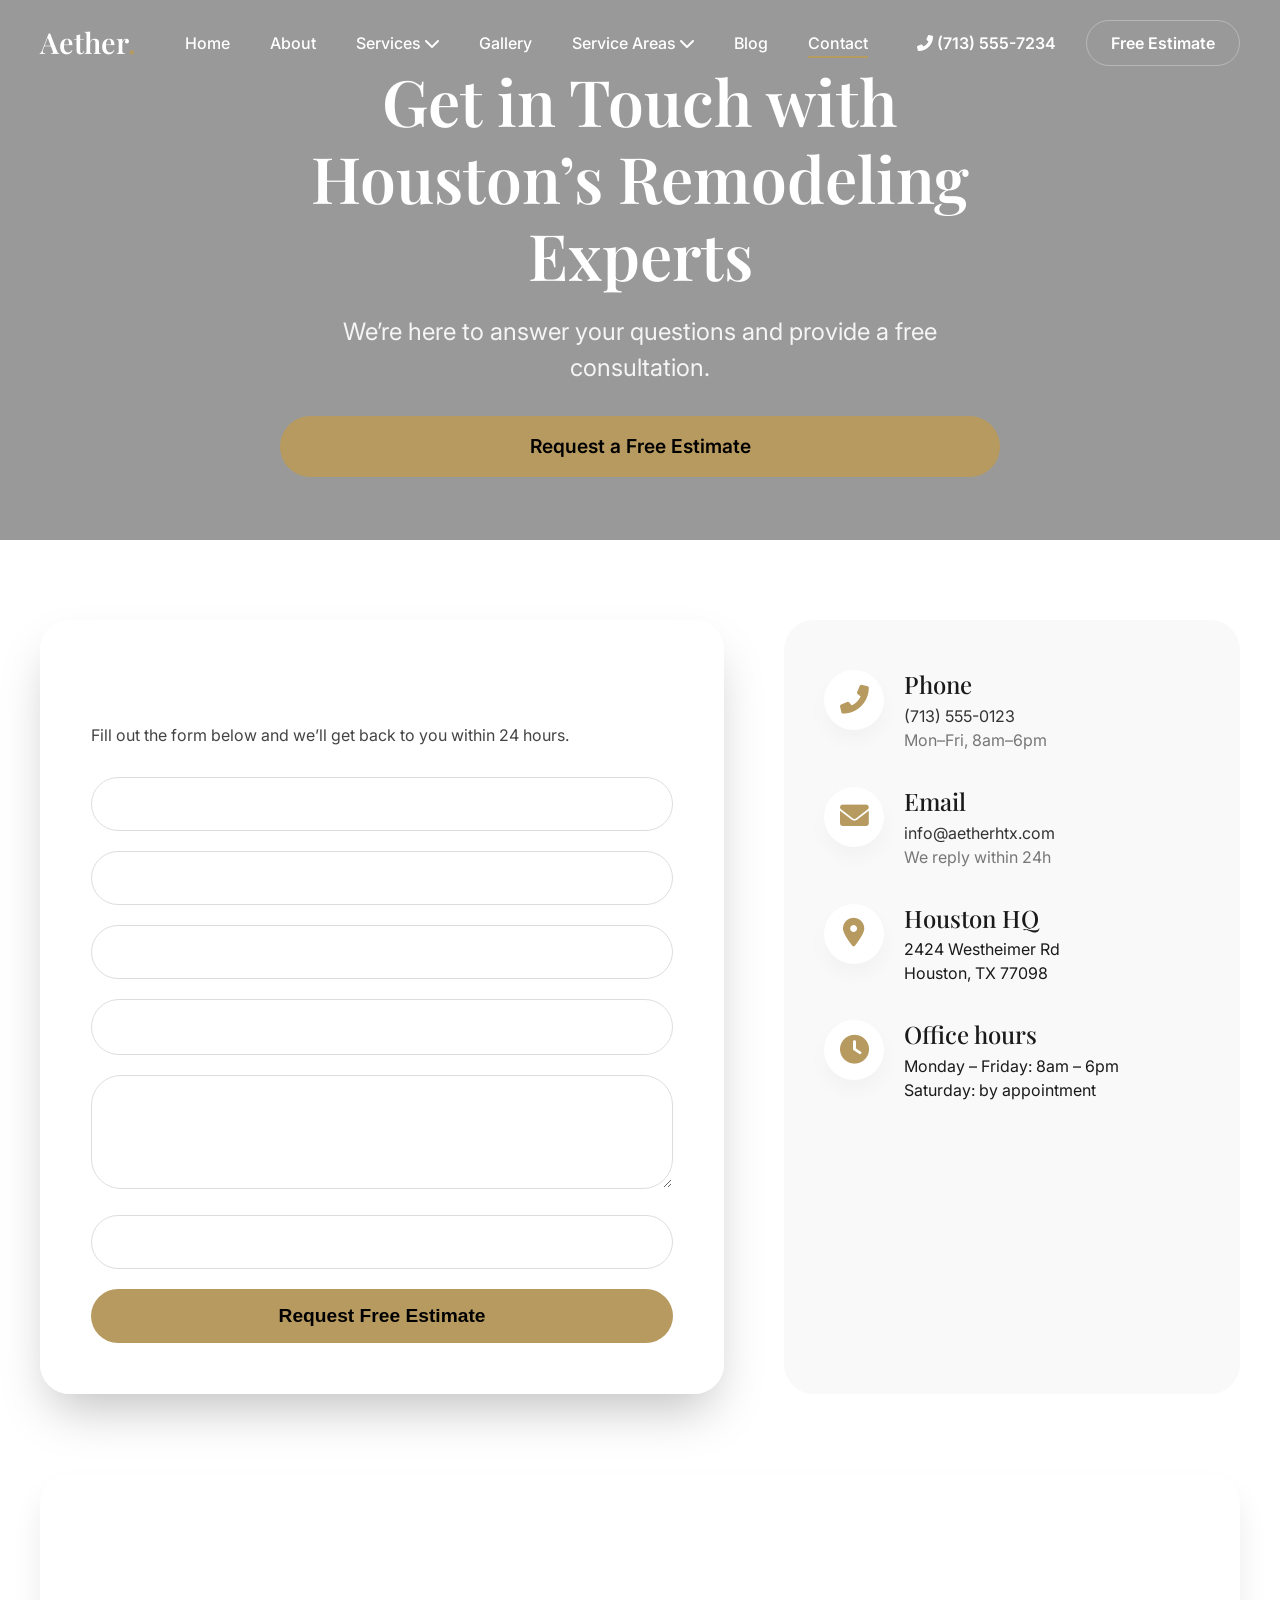
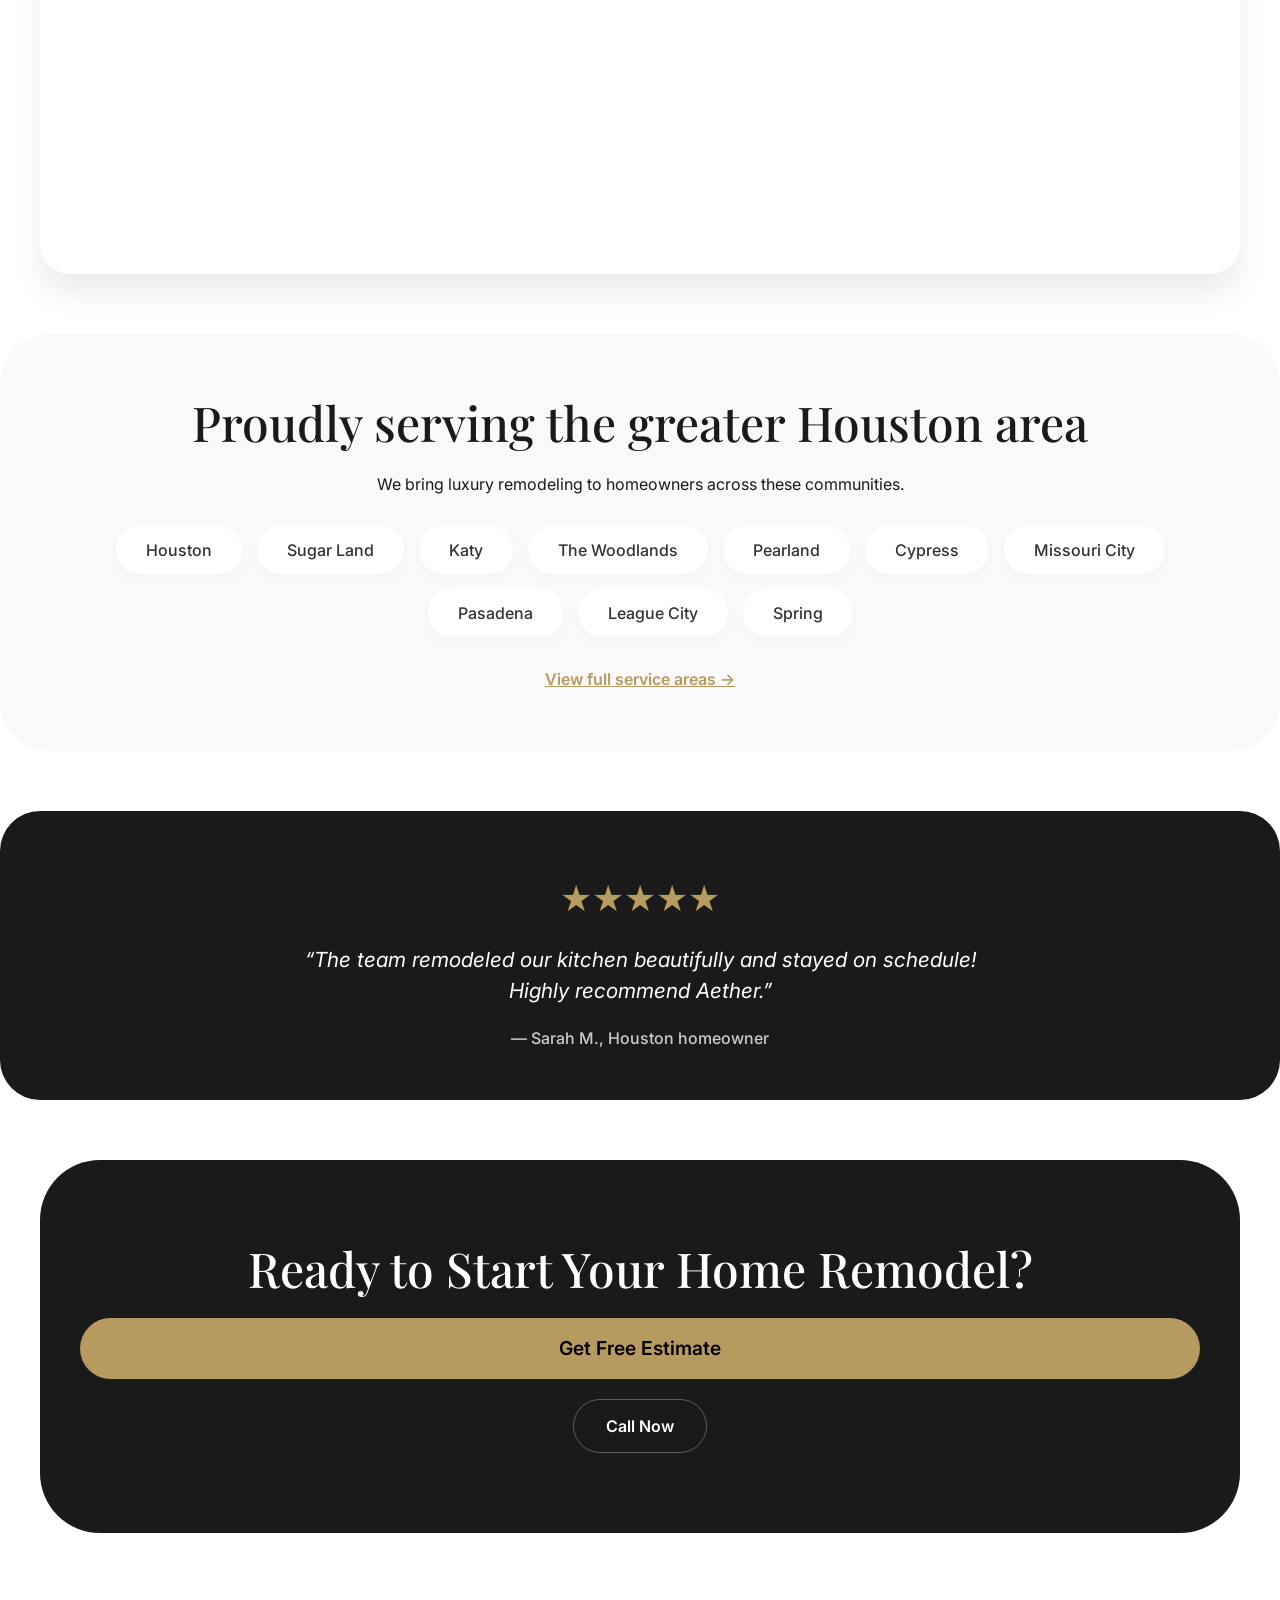
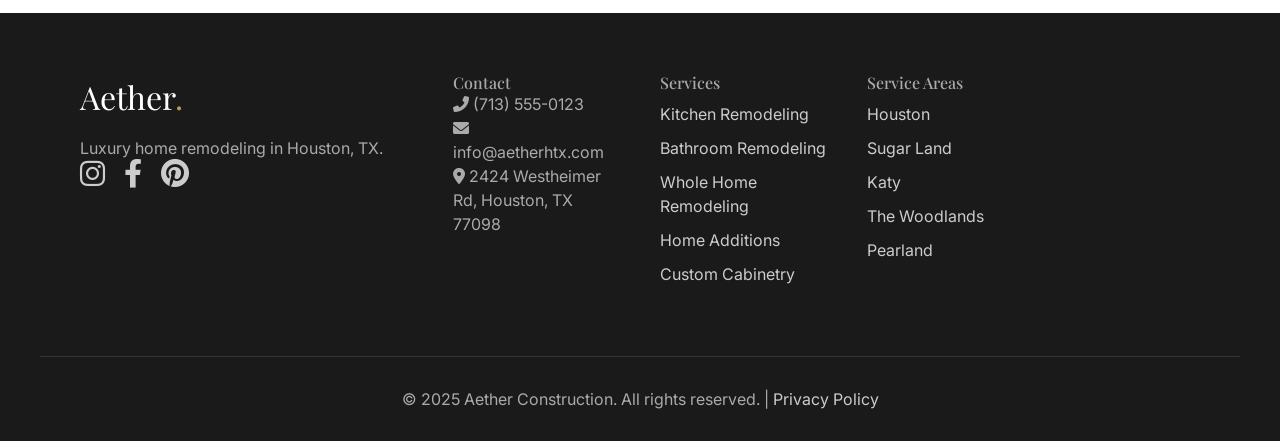
<file: contact.html>
<!DOCTYPE html>
<html lang="en">
<head>
    <meta charset="UTF-8">
    <meta name="viewport" content="width=device-width, initial-scale=1.0">
    <title>Contact Us | Aether Luxury Remodeling Houston</title>
    <!-- Google Fonts & Font Awesome -->
    <link rel="preconnect" href="https://fonts.googleapis.com">
    <link rel="preconnect" href="https://fonts.gstatic.com" crossorigin>
    <link href="https://fonts.googleapis.com/css2?family=Inter:opsz@14..32&family=Playfair+Display:wght@400;500;600;700&display=swap" rel="stylesheet">
    <link rel="stylesheet" href="https://cdnjs.cloudflare.com/ajax/libs/font-awesome/6.0.0-beta3/css/all.min.css">
    <!-- External CSS (shared) -->
    <link rel="stylesheet" href="style.css">
    <style>
        /* Inline styles for contact page – to be merged into style.css later */
        :root {
            --gold: #b79a5f;
            --charcoal: #1a1a1a;
            --light-bg: #f9f9f9;
        }
        * { box-sizing: border-box; margin: 0; padding: 0; }
        body { font-family: 'Inter', sans-serif; color: #1a1a1a; line-height: 1.5; background: #fff; }
        .container { max-width: 1440px; margin: 0 auto; padding: 0 40px; }
        .section-title { font-family: 'Playfair Display', serif; font-size: 3rem; font-weight: 500; margin-bottom: 20px; }
        .section-sub { color: #666; max-width: 700px; margin-bottom: 50px; font-size: 1.2rem; }

        /* Navigation (identical to previous pages) */
        .navbar { position: fixed; top: 0; left: 0; width: 100%; padding: 20px 40px; display: flex; align-items: center; justify-content: space-between; z-index: 1000; transition: 0.3s; color: white; background: transparent; }
        .navbar.scrolled { background: #fff; color: var(--charcoal); box-shadow: 0 4px 20px rgba(0,0,0,0.05); padding: 15px 40px; }
        .navbar.scrolled .nav-links a { color: var(--charcoal); }
        .navbar.scrolled .phone { color: var(--charcoal); }
        .navbar.scrolled .estimate-cta { background: var(--gold); color: #000; border: none; }
        .logo { font-family: 'Playfair Display', serif; font-size: 1.8rem; font-weight: 600; }
        .gold-dot { color: var(--gold); }
        .nav-links { display: flex; gap: 40px; list-style: none; font-weight: 500; }
        .nav-links li { position: relative; }
        .nav-links a { color: white; text-decoration: none; }
        .nav-links li ul.dropdown { display: none; position: absolute; top: 100%; left: 0; background: #fff; box-shadow: 0 10px 20px rgba(0,0,0,0.1); padding: 10px 0; min-width: 200px; z-index: 1000; border-radius: 8px; }
        .nav-links li:hover ul.dropdown { display: block; }
        .nav-links li ul.dropdown li { padding: 8px 20px; }
        .nav-links li ul.dropdown li a { color: #333; white-space: nowrap; }
        .navbar.scrolled .nav-links li ul.dropdown li a { color: #333; }
        .nav-right { display: flex; align-items: center; gap: 30px; }
        .phone { font-weight: 600; color: white; }
        .estimate-cta { background: transparent; border: 1px solid rgba(255,255,255,0.3); padding: 10px 24px; border-radius: 40px; font-weight: 600; color: white; text-decoration: none; transition: 0.3s; }
        .estimate-cta:hover { background: var(--gold); color: #000; border-color: var(--gold); }
        .hamburger { display: none; font-size: 1.8rem; cursor: pointer; color: white; }
        @media (max-width: 1024px) { .nav-links { gap: 20px; } .nav-right { gap: 15px; } }
        @media (max-width: 768px) { .navbar { padding: 15px 24px; } .nav-links, .nav-right .phone { display: none; } .hamburger { display: block; } }

        /* Hero */
        .contact-hero { position: relative; height: 60vh; min-height: 500px; background: url('https://images.unsplash.com/photo-1600585154340-be6161a56a0c?w=1400') center/cover; display: flex; align-items: center; color: white; text-align: center; }
        .contact-hero .hero-overlay { position: absolute; top: 0; left: 0; width: 100%; height: 100%; background: rgba(0,0,0,0.4); }
        .hero-content { position: relative; z-index: 2; max-width: 800px; margin: 0 auto; }
        .hero-content h1 { font-size: 4rem; font-weight: 600; margin-bottom: 20px; }
        .hero-content p { font-size: 1.5rem; margin-bottom: 30px; opacity: 0.9; }

        /* Contact form & info side by side */
        .contact-grid { display: grid; grid-template-columns: 1.5fr 1fr; gap: 60px; margin: 80px 0; }
        .contact-form { background: rgba(255,255,255,0.9); backdrop-filter: blur(10px); -webkit-backdrop-filter: blur(10px); border-radius: 30px; padding: 50px; box-shadow: 0 25px 50px -12px rgba(0,0,0,0.25); border: 1px solid rgba(255,255,255,0.3); }
        .contact-form h2 { font-size: 2.2rem; margin-bottom: 10px; font-family: 'Playfair Display', serif; }
        .contact-form p { color: #444; margin-bottom: 30px; }
        .form-group { margin-bottom: 20px; }
        .contact-form input, .contact-form select, .contact-form textarea { width: 100%; padding: 16px 20px; border: 1px solid #ddd; border-radius: 40px; font-family: 'Inter', sans-serif; font-size: 1rem; outline: none; transition: 0.3s; background: rgba(255,255,255,0.8); }
        .contact-form input:focus, .contact-form select:focus, .contact-form textarea:focus { border-color: var(--gold); box-shadow: 0 0 0 3px rgba(183,154,95,0.2); }
        .contact-form textarea { border-radius: 30px; resize: vertical; }
        .btn-primary { background: var(--gold); color: #000; padding: 16px 32px; border-radius: 40px; font-weight: 600; border: none; cursor: pointer; width: 100%; font-size: 1.2rem; transition: 0.3s; }
        .btn-primary:hover { background: #a68950; transform: translateY(-2px); box-shadow: 0 10px 20px rgba(0,0,0,0.1); }

        /* Contact info cards */
        .contact-info { background: var(--light-bg); border-radius: 30px; padding: 50px 40px; }
        .info-item { display: flex; align-items: flex-start; gap: 20px; margin-bottom: 35px; }
        .info-icon { width: 60px; height: 60px; background: white; border-radius: 50%; display: flex; align-items: center; justify-content: center; font-size: 1.8rem; color: var(--gold); box-shadow: 0 10px 20px rgba(0,0,0,0.03); }
        .info-text h4 { font-size: 1.5rem; margin-bottom: 5px; }
        .info-text a { color: #333; text-decoration: none; transition: 0.2s; }
        .info-text a:hover { color: var(--gold); }

        /* Map section */
        .map-section { margin: 60px 0; }
        .map-container { border-radius: 30px; overflow: hidden; box-shadow: 0 20px 30px rgba(0,0,0,0.08); }
        .map-container iframe { width: 100%; height: 400px; border: 0; display: block; }

        /* Service area reminder */
        .service-reminder { background: var(--light-bg); border-radius: 50px; padding: 60px; text-align: center; margin: 60px 0; }
        .city-tags { display: flex; flex-wrap: wrap; gap: 15px; justify-content: center; margin-top: 30px; }
        .city-tags a { background: white; padding: 12px 30px; border-radius: 40px; text-decoration: none; color: #333; font-weight: 500; transition: 0.2s; box-shadow: 0 5px 10px rgba(0,0,0,0.02); }
        .city-tags a:hover { background: var(--gold); color: #000; transform: translateY(-2px); }

        /* Testimonials */
        .testimonial-mini { background: var(--charcoal); color: white; border-radius: 40px; padding: 50px; margin: 60px 0; text-align: center; }
        .testimonial-mini .stars { color: var(--gold); font-size: 2rem; margin-bottom: 20px; }
        .testimonial-mini p { font-size: 1.3rem; max-width: 700px; margin: 0 auto 20px; font-style: italic; }
        .client-name { color: #ccc; font-weight: 500; }

        /* Final CTA */
        .final-cta { background: var(--charcoal); color: white; text-align: center; border-radius: 60px; margin: 60px 40px; padding: 80px 40px; }
        .btn-secondary { background: transparent; color: #fff; padding: 14px 32px; border-radius: 40px; font-weight: 600; text-decoration: none; display: inline-block; margin: 0 10px; border: 1px solid rgba(255,255,255,0.3); transition: 0.3s; }
        .btn-secondary:hover { background: rgba(255,255,255,0.1); border-color: #fff; }

        /* Footer */
        .footer { background: var(--charcoal); color: #aaa; padding: 60px 40px 30px; margin-top: 80px; }
        .footer-grid { display: grid; grid-template-columns: 2fr 1fr 1fr 2fr; gap: 40px; }
        .footer-logo { font-family: 'Playfair Display', serif; font-size: 2rem; color: white; margin-bottom: 15px; }
        .footer a { color: #ccc; text-decoration: none; transition: 0.2s; }
        .footer a:hover { color: var(--gold); }
        .footer-col ul { list-style: none; }
        .footer-col li { margin: 10px 0; }
        .social-links i { font-size: 1.8rem; margin-right: 15px; }
        .footer-bottom { text-align: center; margin-top: 60px; border-top: 1px solid #333; padding-top: 30px; }

        /* Responsive */
        @media (max-width: 1024px) {
            .contact-grid { grid-template-columns: 1fr; }
        }
        @media (max-width: 768px) {
            .hero-content h1 { font-size: 2.8rem; }
            .contact-form { padding: 30px; }
            .final-cta { margin: 20px; padding: 50px 20px; }
            .footer-grid { grid-template-columns: 1fr; }
        }
    </style>
</head>
<body>
    <!-- NAVIGATION with dropdowns (identical to other pages) -->
    <nav class="navbar" id="navbar">
        <div class="logo">Aether<span class="gold-dot">.</span></div>
        <ul class="nav-links">
            <li><a href="index.html">Home</a></li>
            <li><a href="about.html">About</a></li>
            <li>
                <a href="#">Services <i class="fas fa-chevron-down"></i></a>
                <ul class="dropdown">
                    <li><a href="#">Kitchen Remodeling</a></li>
                    <li><a href="#">Bathroom Remodeling</a></li>
                    <li><a href="#">Whole Home Renovation</a></li>
                    <li><a href="#">Home Additions</a></li>
                    <li><a href="#">Interior Renovations</a></li>
                    <li><a href="#">Exterior Renovations</a></li>
                    <li><a href="#">Custom Cabinetry</a></li>
                </ul>
            </li>
            <li><a href="gallery.html">Gallery</a></li>
            <li>
                <a href="#">Service Areas <i class="fas fa-chevron-down"></i></a>
                <ul class="dropdown">
                    <li><a href="#">Houston</a></li>
                    <li><a href="#">Sugar Land</a></li>
                    <li><a href="#">Katy</a></li>
                    <li><a href="#">The Woodlands</a></li>
                    <li><a href="#">Pearland</a></li>
                    <li><a href="#">Cypress</a></li>
                    <li><a href="#">Missouri City</a></li>
                    <li><a href="#">Pasadena</a></li>
                    <li><a href="#">League City</a></li>
                    <li><a href="#">Spring</a></li>
                </ul>
            </li>
            <li><a href="blog.html">Blog</a></li>
            <li><a href="contact.html" class="active">Contact</a></li>
        </ul>
        <div class="nav-right">
            <span class="phone"><i class="fas fa-phone-alt"></i> (713) 555-7234</span>
            <a href="#" class="estimate-cta">Free Estimate</a>
        </div>
        <div class="hamburger"><i class="fas fa-bars"></i></div>
    </nav>

    <!-- 1. HERO SECTION -->
    <section class="contact-hero">
        <div class="hero-overlay"></div>
        <div class="hero-content container">
            <h1>Get in Touch with Houston’s Remodeling Experts</h1>
            <p>We’re here to answer your questions and provide a free consultation.</p>
            <a href="#" class="btn-primary">Request a Free Estimate</a>
        </div>
    </section>

    <!-- 2 & 3. CONTACT FORM + INFO SIDE BY SIDE -->
    <div class="container">
        <div class="contact-grid">
            <!-- Premium form -->
            <div class="contact-form">
                <h2>Request a quote</h2>
                <p>Fill out the form below and we’ll get back to you within 24 hours.</p>
                <form>
                    <div class="form-group">
                        <input type="text" placeholder="Full name *" required>
                    </div>
                    <div class="form-group">
                        <input type="email" placeholder="Email address *" required>
                    </div>
                    <div class="form-group">
                        <input type="tel" placeholder="Phone number *" required>
                    </div>
                    <div class="form-group">
                        <select required>
                            <option value="" disabled selected>Service needed</option>
                            <option>Kitchen Remodeling</option>
                            <option>Bathroom Remodeling</option>
                            <option>Whole Home Renovation</option>
                            <option>Home Addition</option>
                            <option>Interior Renovation</option>
                            <option>Exterior Renovation</option>
                            <option>Custom Cabinetry</option>
                        </select>
                    </div>
                    <div class="form-group">
                        <textarea rows="4" placeholder="Tell us about your project..."></textarea>
                    </div>
                    <div class="form-group">
                        <input type="text" placeholder="Preferred contact time (optional)">
                    </div>
                    <button type="submit" class="btn-primary">Request Free Estimate</button>
                </form>
            </div>

            <!-- Contact information cards -->
            <div class="contact-info">
                <div class="info-item">
                    <div class="info-icon"><i class="fas fa-phone-alt"></i></div>
                    <div class="info-text">
                        <h4>Phone</h4>
                        <p><a href="tel:+17135550123">(713) 555-0123</a></p>
                        <p style="color:#777;">Mon–Fri, 8am–6pm</p>
                    </div>
                </div>
                <div class="info-item">
                    <div class="info-icon"><i class="fas fa-envelope"></i></div>
                    <div class="info-text">
                        <h4>Email</h4>
                        <p><a href="mailto:info@aetherhtx.com">info@aetherhtx.com</a></p>
                        <p style="color:#777;">We reply within 24h</p>
                    </div>
                </div>
                <div class="info-item">
                    <div class="info-icon"><i class="fas fa-map-marker-alt"></i></div>
                    <div class="info-text">
                        <h4>Houston HQ</h4>
                        <p>2424 Westheimer Rd<br>Houston, TX 77098</p>
                    </div>
                </div>
                <div class="info-item">
                    <div class="info-icon"><i class="fas fa-clock"></i></div>
                    <div class="info-text">
                        <h4>Office hours</h4>
                        <p>Monday – Friday: 8am – 6pm<br>Saturday: by appointment</p>
                    </div>
                </div>
            </div>
        </div>
    </div>

    <!-- 4. MAP SECTION -->
    <section class="map-section container">
        <div class="map-container">
            <!-- Google Maps placeholder (static image, but you can replace with iframe) -->
            <iframe src="https://www.google.com/maps/embed?pb=!1m18!1m12!1m3!1d3464.52823456789!2d-95.397123456789!3d29.736123456789!2m3!1f0!2f0!3f0!3m2!1i1024!2i768!4f13.1!3m3!1m2!1s0x0%3A0x0!2zMjnCsDQ0JzEwLjAiTiA5NcKwMjMnNTAuMCJX!5e0!3m2!1sen!2sus!4v1234567890" allowfullscreen="" loading="lazy"></iframe>
        </div>
    </section>

    <!-- 5. SERVICE AREA REMINDER -->
    <section class="service-reminder container">
        <h2 class="section-title">Proudly serving the greater Houston area</h2>
        <p>We bring luxury remodeling to homeowners across these communities.</p>
        <div class="city-tags">
            <a href="#">Houston</a>
            <a href="#">Sugar Land</a>
            <a href="#">Katy</a>
            <a href="#">The Woodlands</a>
            <a href="#">Pearland</a>
            <a href="#">Cypress</a>
            <a href="#">Missouri City</a>
            <a href="#">Pasadena</a>
            <a href="#">League City</a>
            <a href="#">Spring</a>
        </div>
        <p style="margin-top: 30px;"><a href="#" style="color: var(--gold); font-weight: 600;">View full service areas →</a></p>
    </section>

    <!-- 6. TESTIMONIAL / SOCIAL PROOF -->
    <section class="testimonial-mini container">
        <div class="stars">★★★★★</div>
        <p>“The team remodeled our kitchen beautifully and stayed on schedule! Highly recommend Aether.”</p>
        <div class="client-name">— Sarah M., Houston homeowner</div>
    </section>

    <!-- 7. CALL-TO-ACTION SECTION -->
    <section class="final-cta">
        <div class="cta-content">
            <h2 style="font-size: 3rem; margin-bottom: 20px;">Ready to Start Your Home Remodel?</h2>
            <div class="cta-buttons">
                <a href="#" class="btn-primary">Get Free Estimate</a>
                <a href="#" class="btn-secondary">Call Now</a>
            </div>
        </div>
    </section>

    <!-- 8. FOOTER (identical to all pages) -->
    <footer class="footer">
        <div class="footer-grid container">
            <div class="footer-col">
                <div class="footer-logo">Aether<span class="gold-dot">.</span></div>
                <p>Luxury home remodeling in Houston, TX.</p>
                <div class="social-links">
                    <a href="#"><i class="fab fa-instagram"></i></a>
                    <a href="#"><i class="fab fa-facebook-f"></i></a>
                    <a href="#"><i class="fab fa-pinterest"></i></a>
                </div>
            </div>
            <div class="footer-col">
                <h4>Contact</h4>
                <p><i class="fas fa-phone-alt"></i> (713) 555-0123</p>
                <p><i class="fas fa-envelope"></i> info@aetherhtx.com</p>
                <p><i class="fas fa-map-marker-alt"></i> 2424 Westheimer Rd, Houston, TX 77098</p>
            </div>
            <div class="footer-col">
                <h4>Services</h4>
                <ul>
                    <li><a href="#">Kitchen Remodeling</a></li>
                    <li><a href="#">Bathroom Remodeling</a></li>
                    <li><a href="#">Whole Home Remodeling</a></li>
                    <li><a href="#">Home Additions</a></li>
                    <li><a href="#">Custom Cabinetry</a></li>
                </ul>
            </div>
            <div class="footer-col">
                <h4>Service Areas</h4>
                <ul>
                    <li><a href="#">Houston</a></li>
                    <li><a href="#">Sugar Land</a></li>
                    <li><a href="#">Katy</a></li>
                    <li><a href="#">The Woodlands</a></li>
                    <li><a href="#">Pearland</a></li>
                </ul>
            </div>
        </div>
        <div class="footer-bottom container">
            <p>&copy; 2025 Aether Construction. All rights reserved. | <a href="#">Privacy Policy</a></p>
        </div>
    </footer>

    <!-- JavaScript for navbar scroll -->
    <script>
        window.addEventListener('scroll', function() {
            const nav = document.getElementById('navbar');
            if (window.scrollY > 50) nav.classList.add('scrolled');
            else nav.classList.remove('scrolled');
        });
    </script>
</body>
</html>
</file>
<file: style.css>
/* ===== style.css – Aether Luxury Remodeling ===== */
/* === GLOBAL VARIABLES & RESETS === */
:root {
    --gold: #b79a5f;
    --copper: #b87333;
    --charcoal: #1a1a1a;
    --light-bg: #f9f9f9;
    --white: #ffffff;
    --glass-bg: rgba(255, 255, 255, 0.15);
    --glass-border: rgba(255, 255, 255, 0.2);
    --font-serif: 'Playfair Display', serif;
    --font-sans: 'Inter', sans-serif;
    --transition: 0.3s ease;
    --shadow-sm: 0 5px 20px rgba(0,0,0,0.02);
    --shadow-md: 0 10px 30px rgba(0,0,0,0.05);
    --shadow-lg: 0 20px 40px rgba(0,0,0,0.08);
    --border-radius-card: 24px;
    --border-radius-btn: 40px;
}

* {
    margin: 0;
    padding: 0;
    box-sizing: border-box;
}

body {
    font-family: var(--font-sans);
    color: var(--charcoal);
    line-height: 1.5;
    background-color: var(--white);
    overflow-x: hidden;
}

.container {
    max-width: 1440px;
    margin: 0 auto;
    padding: 0 40px;
}

/* === TYPOGRAPHY === */
h1, h2, h3, h4, h5, h6 {
    font-family: var(--font-serif);
    font-weight: 500;
    line-height: 1.2;
}

.section-title {
    font-size: 3rem;
    margin-bottom: 20px;
}

.section-sub {
    color: #666;
    max-width: 700px;
    margin-bottom: 50px;
    font-size: 1.2rem;
}

/* === NAVIGATION === */
.navbar {
    position: fixed;
    top: 0;
    left: 0;
    width: 100%;
    padding: 20px 40px;
    display: flex;
    align-items: center;
    justify-content: space-between;
    z-index: 1000;
    transition: background var(--transition), padding var(--transition), box-shadow var(--transition);
    color: var(--white);
    background: transparent;
}

.navbar.scrolled {
    background: var(--white);
    color: var(--charcoal);
    box-shadow: 0 4px 20px rgba(0,0,0,0.05);
    padding: 15px 40px;
}

.navbar.scrolled .nav-links a {
    color: var(--charcoal);
}

.navbar.scrolled .phone {
    color: var(--charcoal);
}

.navbar.scrolled .estimate-cta {
    background: var(--gold);
    color: #000;
    border: none;
}

.logo {
    font-family: var(--font-serif);
    font-size: 1.8rem;
    font-weight: 600;
}

.gold-dot {
    color: var(--gold);
}

.nav-links {
    display: flex;
    gap: 40px;
    list-style: none;
    font-weight: 500;
}

.nav-links li {
    position: relative;
}

.nav-links a {
    color: inherit;
    text-decoration: none;
    transition: color var(--transition);
    position: relative;
}

.nav-links a:after {
    content: '';
    position: absolute;
    bottom: -5px;
    left: 0;
    width: 0;
    height: 2px;
    background: var(--gold);
    transition: width var(--transition);
}

.nav-links a:hover:after,
.nav-links a.active:after {
    width: 100%;
}

/* Dropdown */
.nav-links li ul.dropdown {
    display: none;
    position: absolute;
    top: 100%;
    left: 0;
    background: var(--white);
    box-shadow: 0 10px 20px rgba(0,0,0,0.1);
    padding: 10px 0;
    min-width: 200px;
    z-index: 1000;
    border-radius: 8px;
}

.nav-links li:hover ul.dropdown {
    display: block;
}

.nav-links li ul.dropdown li {
    padding: 8px 20px;
}

.nav-links li ul.dropdown li a {
    color: #333;
    white-space: nowrap;
}

.nav-links li ul.dropdown li a:after {
    display: none;
}

.nav-right {
    display: flex;
    align-items: center;
    gap: 30px;
}

.phone {
    font-weight: 600;
    color: inherit;
}

.estimate-cta {
    background: transparent;
    border: 1px solid rgba(255,255,255,0.3);
    padding: 10px 24px;
    border-radius: var(--border-radius-btn);
    font-weight: 600;
    color: inherit;
    text-decoration: none;
    transition: var(--transition);
}

.estimate-cta:hover {
    background: var(--gold);
    color: #000;
    border-color: var(--gold);
}

.hamburger {
    display: none;
    font-size: 1.8rem;
    cursor: pointer;
    color: inherit;
}

/* === BUTTONS === */
.btn-primary {
    display: inline-block;
    background-color: var(--gold);
    color: #000;
    font-weight: 600;
    padding: 14px 32px;
    border-radius: var(--border-radius-btn);
    text-decoration: none;
    transition: var(--transition);
    border: 1px solid transparent;
    cursor: pointer;
    border: none;
}

.btn-primary:hover {
    background-color: #a68950;
    transform: translateY(-2px);
    box-shadow: 0 10px 25px rgba(0,0,0,0.1);
}

.btn-secondary {
    display: inline-block;
    background-color: transparent;
    color: var(--white);
    font-weight: 600;
    padding: 14px 32px;
    border-radius: var(--border-radius-btn);
    border: 1px solid rgba(255,255,255,0.3);
    backdrop-filter: blur(5px);
    text-decoration: none;
    transition: var(--transition);
}

.btn-secondary:hover {
    background-color: rgba(255,255,255,0.1);
    border-color: var(--white);
}

/* === HERO SECTIONS (common) === */
.hero-overlay {
    position: absolute;
    top: 0;
    left: 0;
    width: 100%;
    height: 100%;
    background: linear-gradient(90deg, rgba(0,0,0,0.6) 0%, rgba(0,0,0,0.3) 70%);
    z-index: -1;
}

.hero-content {
    position: relative;
    z-index: 2;
    max-width: 800px;
    margin: 0 auto;
    text-align: center;
}

/* === CARDS (service, project, blog, city) === */
.service-card,
.project-card,
.blog-card,
.city-card,
.testimonial-card {
    background: var(--white);
    border-radius: var(--border-radius-card);
    padding: 30px;
    box-shadow: var(--shadow-sm);
    transition: var(--transition);
    border: 1px solid #eee;
}

.service-card:hover,
.project-card:hover,
.blog-card:hover,
.city-card:hover {
    transform: translateY(-6px);
    box-shadow: var(--shadow-md);
    border-color: var(--gold);
}

.service-card i,
.city-card i {
    font-size: 2.5rem;
    color: var(--gold);
    margin-bottom: 20px;
}

.service-card h3,
.project-card h3,
.blog-card h3,
.city-card h3 {
    font-size: 1.8rem;
    margin-bottom: 15px;
}

.card-link {
    color: var(--gold);
    font-weight: 600;
    text-decoration: none;
    display: inline-block;
    margin-top: 15px;
    transition: var(--transition);
}

.card-link:hover {
    color: #8a6e45;
}

/* === GRIDS === */
.services-grid,
.projects-grid,
.testimonials-grid,
.blog-grid,
.city-grid,
.team-grid,
.benefits-grid,
.values-grid {
    display: grid;
    grid-template-columns: repeat(auto-fit, minmax(280px, 1fr));
    gap: 30px;
    margin-top: 40px;
}

/* === FORMS === */
.quote-form,
.contact-form {
    background: var(--glass-bg);
    backdrop-filter: blur(15px);
    -webkit-backdrop-filter: blur(15px);
    border: 1px solid var(--glass-border);
    border-radius: 30px;
    padding: 35px 30px;
    box-shadow: 0 25px 50px -12px rgba(0,0,0,0.4);
}

.quote-form h3,
.contact-form h2 {
    font-size: 1.8rem;
    color: var(--white);
    margin-bottom: 10px;
}

.quote-form p,
.contact-form p {
    color: rgba(255,255,255,0.8);
    margin-bottom: 25px;
}

.form-group {
    margin-bottom: 18px;
}

.quote-form input,
.quote-form select,
.quote-form textarea,
.contact-form input,
.contact-form select,
.contact-form textarea {
    width: 100%;
    padding: 14px 18px;
    background: rgba(255,255,255,0.1);
    border: 1px solid rgba(255,255,255,0.2);
    border-radius: 40px;
    font-family: var(--font-sans);
    color: var(--white);
    font-size: 1rem;
    outline: none;
    transition: var(--transition);
}

.quote-form input:focus,
.quote-form select:focus,
.quote-form textarea:focus,
.contact-form input:focus,
.contact-form select:focus,
.contact-form textarea:focus {
    border-color: var(--gold);
    background: rgba(255,255,255,0.15);
}

.quote-form input::placeholder,
.quote-form textarea::placeholder,
.contact-form input::placeholder,
.contact-form textarea::placeholder {
    color: rgba(255,255,255,0.7);
}

.quote-form select option,
.contact-form select option {
    background: #333;
    color: var(--white);
}

/* === BEFORE/AFTER SLIDER === */
.comparison-slider {
    background: var(--light-bg);
    border-radius: 40px;
    padding: 50px;
    margin: 40px 0;
}

.slider-container {
    position: relative;
    width: 100%;
    max-width: 900px;
    margin: 0 auto;
    border-radius: 30px;
    overflow: hidden;
    box-shadow: var(--shadow-lg);
}

.img-comp {
    position: relative;
    width: 100%;
    padding-bottom: 66%; /* adjust as needed */
}

.img-comp-img {
    position: absolute;
    top: 0;
    left: 0;
    width: 100%;
    height: 100%;
    overflow: hidden;
}

.img-comp-img img {
    width: 100%;
    height: 100%;
    object-fit: cover;
    display: block;
}

.img-comp-slider {
    position: absolute;
    top: 50%;
    left: 50%;
    transform: translate(-50%, -50%);
    width: 50px;
    height: 50px;
    background: var(--gold);
    border-radius: 50%;
    cursor: ew-resize;
    z-index: 10;
    border: 3px solid var(--white);
    box-shadow: 0 0 10px black;
}

/* === LIGHTBOX === */
.lightbox {
    display: none;
    position: fixed;
    top: 0;
    left: 0;
    width: 100%;
    height: 100%;
    background: rgba(0,0,0,0.95);
    z-index: 2000;
    justify-content: center;
    align-items: center;
}

.lightbox.active {
    display: flex;
}

.lightbox-content {
    max-width: 1000px;
    width: 90%;
    background: var(--white);
    border-radius: 30px;
    overflow: hidden;
    display: flex;
    flex-wrap: wrap;
    position: relative;
}

.lightbox-image {
    flex: 2;
    min-width: 300px;
}

.lightbox-image img {
    width: 100%;
    height: 100%;
    object-fit: cover;
    display: block;
}

.lightbox-details {
    flex: 1;
    padding: 40px;
    background: var(--white);
}

.lightbox-details h2 {
    font-size: 2rem;
    margin-bottom: 10px;
}

.lightbox-details .loc {
    color: var(--gold);
    margin-bottom: 20px;
    font-weight: 500;
}

.close-lightbox {
    position: absolute;
    top: 20px;
    right: 30px;
    font-size: 2.5rem;
    color: var(--white);
    cursor: pointer;
    background: rgba(0,0,0,0.3);
    width: 50px;
    height: 50px;
    border-radius: 50%;
    display: flex;
    align-items: center;
    justify-content: center;
    z-index: 2100;
}

.close-lightbox:hover {
    background: var(--gold);
}

/* === TESTIMONIALS === */
.stars {
    color: var(--gold);
    margin: 15px 0;
}

.testimonial-card {
    background: var(--light-bg);
    padding: 30px;
    border-radius: 30px;
}

.client-name {
    font-weight: 600;
    margin-top: 15px;
}

/* === PROCESS STEPS === */
.process-steps {
    display: flex;
    justify-content: space-between;
    flex-wrap: wrap;
    gap: 20px;
    margin-top: 40px;
}

.step {
    flex: 1;
    min-width: 200px;
    text-align: center;
}

.step-number {
    width: 60px;
    height: 60px;
    background: var(--gold);
    color: #000;
    border-radius: 50%;
    display: flex;
    align-items: center;
    justify-content: center;
    font-size: 1.8rem;
    font-weight: 700;
    margin: 0 auto 25px;
}

/* === SERVICE AREAS (city tags) === */
.areas-list {
    display: flex;
    flex-wrap: wrap;
    gap: 15px;
    margin-top: 30px;
}

.areas-list a {
    background: #f1f1f1;
    padding: 12px 30px;
    border-radius: 50px;
    text-decoration: none;
    color: #333;
    transition: var(--transition);
}

.areas-list a:hover {
    background: var(--gold);
    color: #000;
}

/* === FOOTER === */
.footer {
    background: var(--charcoal);
    color: #aaa;
    padding: 60px 40px 30px;
    margin-top: 80px;
}

.footer-grid {
    display: grid;
    grid-template-columns: 2fr 1fr 1fr 2fr;
    gap: 40px;
}

.footer-logo {
    font-family: var(--font-serif);
    font-size: 2rem;
    color: var(--white);
    margin-bottom: 15px;
}

.footer a {
    color: #ccc;
    text-decoration: none;
    transition: var(--transition);
}

.footer a:hover {
    color: var(--gold);
}

.footer-col ul {
    list-style: none;
}

.footer-col li {
    margin: 10px 0;
}

.social-links i {
    font-size: 1.8rem;
    margin-right: 15px;
}

.footer-bottom {
    text-align: center;
    margin-top: 60px;
    border-top: 1px solid #333;
    padding-top: 30px;
}

/* === FINAL CTA SECTION === */
.final-cta {
    background: var(--charcoal);
    color: var(--white);
    text-align: center;
    border-radius: 60px;
    margin: 40px;
    padding: 80px 40px;
}

.final-cta h2 {
    font-size: 3rem;
    margin-bottom: 30px;
}

.cta-buttons {
    display: flex;
    gap: 20px;
    justify-content: center;
    flex-wrap: wrap;
}

/* === PAGE-SPECIFIC ADJUSTMENTS (minor) === */
.about-hero-grid {
    display: grid;
    grid-template-columns: 1fr 1fr;
    align-items: center;
    gap: 60px;
    padding: 120px 0 60px;
}

.about-hero-image img {
    width: 100%;
    border-radius: 30px;
    box-shadow: var(--shadow-lg);
}

.founder-card {
    display: grid;
    grid-template-columns: 300px 1fr;
    gap: 50px;
    align-items: center;
    background: var(--light-bg);
    border-radius: 40px;
    padding: 50px;
}

.founder-img img {
    width: 100%;
    border-radius: 30px;
}

.stats-grid {
    display: grid;
    grid-template-columns: repeat(4, 1fr);
    gap: 30px;
    text-align: center;
    margin-top: 40px;
}

.stat-number {
    font-size: 3rem;
    font-weight: 700;
    color: var(--gold);
    display: block;
}

.stat-label {
    font-size: 1.1rem;
    color: #555;
}

/* Filter buttons (blog, gallery) */
.filter-buttons,
.category-filter {
    display: flex;
    flex-wrap: wrap;
    gap: 15px;
    justify-content: center;
    margin: 50px 0 30px;
}

.filter-btn,
.cat-btn {
    background: transparent;
    border: 1px solid #ddd;
    padding: 12px 28px;
    border-radius: 40px;
    font-weight: 600;
    cursor: pointer;
    transition: var(--transition);
}

.filter-btn.active,
.filter-btn:hover,
.cat-btn.active,
.cat-btn:hover {
    background: var(--gold);
    border-color: var(--gold);
    color: #000;
}

/* Contact page specific */
.contact-grid {
    display: grid;
    grid-template-columns: 1.5fr 1fr;
    gap: 60px;
    margin: 80px 0;
}

.contact-info {
    background: var(--light-bg);
    border-radius: 30px;
    padding: 50px 40px;
}

.info-item {
    display: flex;
    align-items: flex-start;
    gap: 20px;
    margin-bottom: 35px;
}

.info-icon {
    width: 60px;
    height: 60px;
    background: var(--white);
    border-radius: 50%;
    display: flex;
    align-items: center;
    justify-content: center;
    font-size: 1.8rem;
    color: var(--gold);
    box-shadow: var(--shadow-sm);
}

.map-container {
    border-radius: 30px;
    overflow: hidden;
    box-shadow: var(--shadow-md);
}

/* === RESPONSIVE === */
@media (max-width: 1200px) {
    .container {
        padding: 0 30px;
    }
    .nav-links {
        gap: 20px;
    }
    .nav-right {
        gap: 15px;
    }
}

@media (max-width: 1024px) {
    .footer-grid {
        grid-template-columns: 1fr 1fr;
    }
    .projects-grid,
    .testimonials-grid,
    .blog-grid {
        grid-template-columns: repeat(2, 1fr);
    }
    .about-hero-grid,
    .founder-card,
    .contact-grid {
        grid-template-columns: 1fr;
    }
    .founder-card {
        text-align: center;
    }
    .founder-img {
        max-width: 400px;
        margin: 0 auto;
    }
}

@media (max-width: 768px) {
    .navbar {
        padding: 15px 24px;
    }
    .nav-links,
    .nav-right .phone {
        display: none;
    }
    .hamburger {
        display: block;
    }
    .hero-content h1 {
        font-size: 2.8rem;
    }
    .section-title {
        font-size: 2.5rem;
    }
    .projects-grid,
    .testimonials-grid,
    .blog-grid,
    .stats-grid {
        grid-template-columns: 1fr;
    }
    .process-steps {
        flex-direction: column;
    }
    .final-cta {
        margin: 20px;
        padding: 50px 20px;
    }
    .final-cta h2 {
        font-size: 2.2rem;
    }
    .footer-grid {
        grid-template-columns: 1fr;
    }
    .areas-list a {
        padding: 10px 20px;
    }
}
/* ===== ADDITIONAL STYLES FOR COMPLETENESS ===== */

/* Hero containers for different pages */
.areas-hero,
.services-hero,
.blog-hero,
.contact-hero {
    position: relative;
    height: 70vh;
    min-height: 600px;
    background-size: cover;
    background-position: center;
    display: flex;
    align-items: center;
    color: var(--white);
    text-align: center;
}

/* Hero grid (used on index) */
.hero-grid {
    display: grid;
    grid-template-columns: 1.2fr 0.9fr;
    gap: 60px;
    align-items: center;
    width: 100%;
    padding-top: 100px;
}

.hero-left {
    text-align: left;
}

.hero-left h1 {
    font-size: clamp(3rem, 7vw, 5.5rem);
    font-weight: 600;
    margin-bottom: 20px;
    line-height: 1.1;
}

.hero-left .hero-subhead {
    font-size: 1.3rem;
    margin-bottom: 30px;
    opacity: 0.9;
}

.trust-badges {
    display: flex;
    flex-wrap: wrap;
    gap: 25px;
    margin: 30px 0;
    font-weight: 500;
}

.trust-badges i {
    color: var(--gold);
    margin-right: 8px;
}

.contact-hero-info {
    display: flex;
    gap: 30px;
    margin-bottom: 40px;
    font-size: 1.1rem;
}

.contact-hero-info i {
    color: var(--gold);
    width: 24px;
}

.hero-buttons {
    display: flex;
    gap: 20px;
    flex-wrap: wrap;
}

/* Intro text (services, service-areas) */
.intro-text {
    font-size: 1.25rem;
    color: #444;
    max-width: 900px;
    margin: 60px auto;
    text-align: center;
}

/* Featured projects grid (gallery page) */
.featured-grid {
    display: grid;
    grid-template-columns: repeat(3, 1fr);
    gap: 30px;
    margin-top: 40px;
}

.featured-card {
    border-radius: var(--border-radius-card);
    overflow: hidden;
    background: var(--white);
    box-shadow: var(--shadow-sm);
    transition: var(--transition);
}

.featured-card:hover {
    transform: translateY(-6px);
    box-shadow: var(--shadow-md);
}

.featured-card img {
    width: 100%;
    height: 280px;
    object-fit: cover;
}

.featured-info {
    padding: 25px;
}

.featured-info h3 {
    font-size: 1.8rem;
    margin-bottom: 5px;
}

.featured-info .location {
    color: var(--gold);
    margin-bottom: 15px;
    font-weight: 500;
}

/* Gallery grid and overlay */
.gallery-grid {
    display: grid;
    grid-template-columns: repeat(auto-fill, minmax(320px, 1fr));
    gap: 25px;
}

.gallery-item {
    position: relative;
    border-radius: 20px;
    overflow: hidden;
    cursor: pointer;
    box-shadow: var(--shadow-sm);
    transition: var(--transition);
}

.gallery-item img {
    width: 100%;
    height: 280px;
    object-fit: cover;
    display: block;
    transition: transform 0.5s;
}

.gallery-item:hover img {
    transform: scale(1.05);
}

.gallery-overlay {
    position: absolute;
    bottom: 0;
    left: 0;
    right: 0;
    background: linear-gradient(to top, rgba(0,0,0,0.8), transparent);
    color: var(--white);
    padding: 20px;
    opacity: 0;
    transition: var(--transition);
}

.gallery-item:hover .gallery-overlay {
    opacity: 1;
}

.gallery-overlay h3 {
    font-size: 1.5rem;
    margin-bottom: 5px;
}

/* Before/after grid */
.beforeafter-grid {
    display: grid;
    grid-template-columns: repeat(2, 1fr);
    gap: 30px;
    margin-top: 40px;
}

/* Team section */
.team-section {
    margin-top: 60px;
}

.team-grid {
    display: grid;
    grid-template-columns: repeat(auto-fit, minmax(280px, 1fr));
    gap: 30px;
    margin-top: 40px;
}

.team-member {
    background: var(--light-bg);
    border-radius: 30px;
    overflow: hidden;
    text-align: center;
    transition: var(--transition);
}

.team-member:hover {
    transform: translateY(-5px);
    box-shadow: var(--shadow-md);
}

.team-member img {
    width: 100%;
    height: 320px;
    object-fit: cover;
}

.team-member h4 {
    font-size: 1.8rem;
    margin: 20px 0 5px;
}

.team-member p {
    color: #666;
    margin-bottom: 10px;
}

.team-bio {
    padding: 0 20px 20px;
    color: #555;
}

/* Value cards */
.value-card {
    background: var(--white);
    border-radius: var(--border-radius-card);
    padding: 40px 30px;
    text-align: center;
    box-shadow: var(--shadow-sm);
    transition: var(--transition);
    border: 1px solid #eee;
}

.value-card:hover {
    transform: translateY(-6px);
    border-color: var(--gold);
    box-shadow: var(--shadow-md);
}

.value-card i {
    font-size: 3rem;
    color: var(--gold);
    margin-bottom: 20px;
}

.value-card h3 {
    font-size: 1.8rem;
    margin-bottom: 15px;
}

/* Testimonial mini (contact page) */
.testimonial-mini {
    background: var(--charcoal);
    color: var(--white);
    border-radius: 40px;
    padding: 50px;
    margin: 60px 0;
    text-align: center;
}

.testimonial-mini .stars {
    color: var(--gold);
    font-size: 2rem;
    margin-bottom: 20px;
}

.testimonial-mini p {
    font-size: 1.3rem;
    max-width: 700px;
    margin: 0 auto 20px;
    font-style: italic;
}

.testimonial-mini .client-name {
    color: #ccc;
    font-weight: 500;
}

/* Blog layout (sidebar, post items) */
.blog-layout {
    display: grid;
    grid-template-columns: 2fr 1fr;
    gap: 60px;
    margin-top: 40px;
}

.post-list {
    display: flex;
    flex-direction: column;
    gap: 40px;
}

.post-item {
    display: grid;
    grid-template-columns: 200px 1fr;
    gap: 25px;
    background: var(--white);
    border-radius: var(--border-radius-card);
    overflow: hidden;
    box-shadow: var(--shadow-sm);
    transition: var(--transition);
}

.post-item:hover {
    box-shadow: var(--shadow-md);
}

.post-item img {
    width: 100%;
    height: 180px;
    object-fit: cover;
}

.post-item-content {
    padding: 20px 20px 20px 0;
}

.post-item-content h3 {
    font-size: 1.8rem;
    margin-bottom: 8px;
}

.post-meta {
    color: var(--gold);
    margin-bottom: 12px;
    font-size: 0.9rem;
}

.post-excerpt {
    color: #555;
    margin-bottom: 15px;
}

.sidebar {
    background: var(--light-bg);
    border-radius: 30px;
    padding: 40px 30px;
}

.sidebar-widget {
    margin-bottom: 40px;
}

.sidebar-widget h4 {
    font-size: 1.6rem;
    font-family: var(--font-serif);
    margin-bottom: 20px;
    border-bottom: 2px solid var(--gold);
    padding-bottom: 10px;
}

.sidebar ul {
    list-style: none;
}

.sidebar li {
    margin: 15px 0;
}

.sidebar a {
    color: #444;
    text-decoration: none;
    transition: var(--transition);
}

.sidebar a:hover {
    color: var(--gold);
}

.search-form {
    display: flex;
}

.search-input {
    flex: 1;
    padding: 14px 18px;
    border: 1px solid #ddd;
    border-radius: 40px 0 0 40px;
    font-size: 1rem;
    outline: none;
}

.search-btn {
    background: var(--gold);
    border: none;
    padding: 14px 20px;
    border-radius: 0 40px 40px 0;
    cursor: pointer;
    font-weight: 600;
    transition: var(--transition);
}

.search-btn:hover {
    background: #a68950;
}

.cta-sidebar {
    background: var(--charcoal);
    color: var(--white);
    padding: 30px;
    border-radius: 24px;
    text-align: center;
}

.cta-sidebar h4 {
    color: var(--white);
    border-bottom: 2px solid var(--gold);
}

/* Service area reminder (contact page) */
.service-reminder {
    background: var(--light-bg);
    border-radius: 50px;
    padding: 60px;
    text-align: center;
    margin: 60px 0;
}

.city-tags {
    display: flex;
    flex-wrap: wrap;
    gap: 15px;
    justify-content: center;
    margin-top: 30px;
}

.city-tags a {
    background: var(--white);
    padding: 12px 30px;
    border-radius: 40px;
    text-decoration: none;
    color: #333;
    font-weight: 500;
    transition: var(--transition);
    box-shadow: var(--shadow-sm);
}

.city-tags a:hover {
    background: var(--gold);
    color: #000;
    transform: translateY(-2px);
}

/* Responsive additions */
@media (max-width: 1024px) {
    .hero-grid {
        grid-template-columns: 1fr;
        gap: 40px;
        padding-top: 120px;
    }
    .featured-grid,
    .beforeafter-grid {
        grid-template-columns: 1fr 1fr;
    }
    .blog-layout {
        grid-template-columns: 1fr;
    }
    .post-item {
        grid-template-columns: 1fr;
    }
    .post-item img {
        height: 250px;
    }
    .post-item-content {
        padding: 20px;
    }
}

@media (max-width: 768px) {
    .featured-grid,
    .beforeafter-grid,
    .team-grid {
        grid-template-columns: 1fr;
    }
    .service-reminder {
        padding: 30px;
    }
    .city-tags a {
        padding: 10px 20px;
    }
}
</file>
